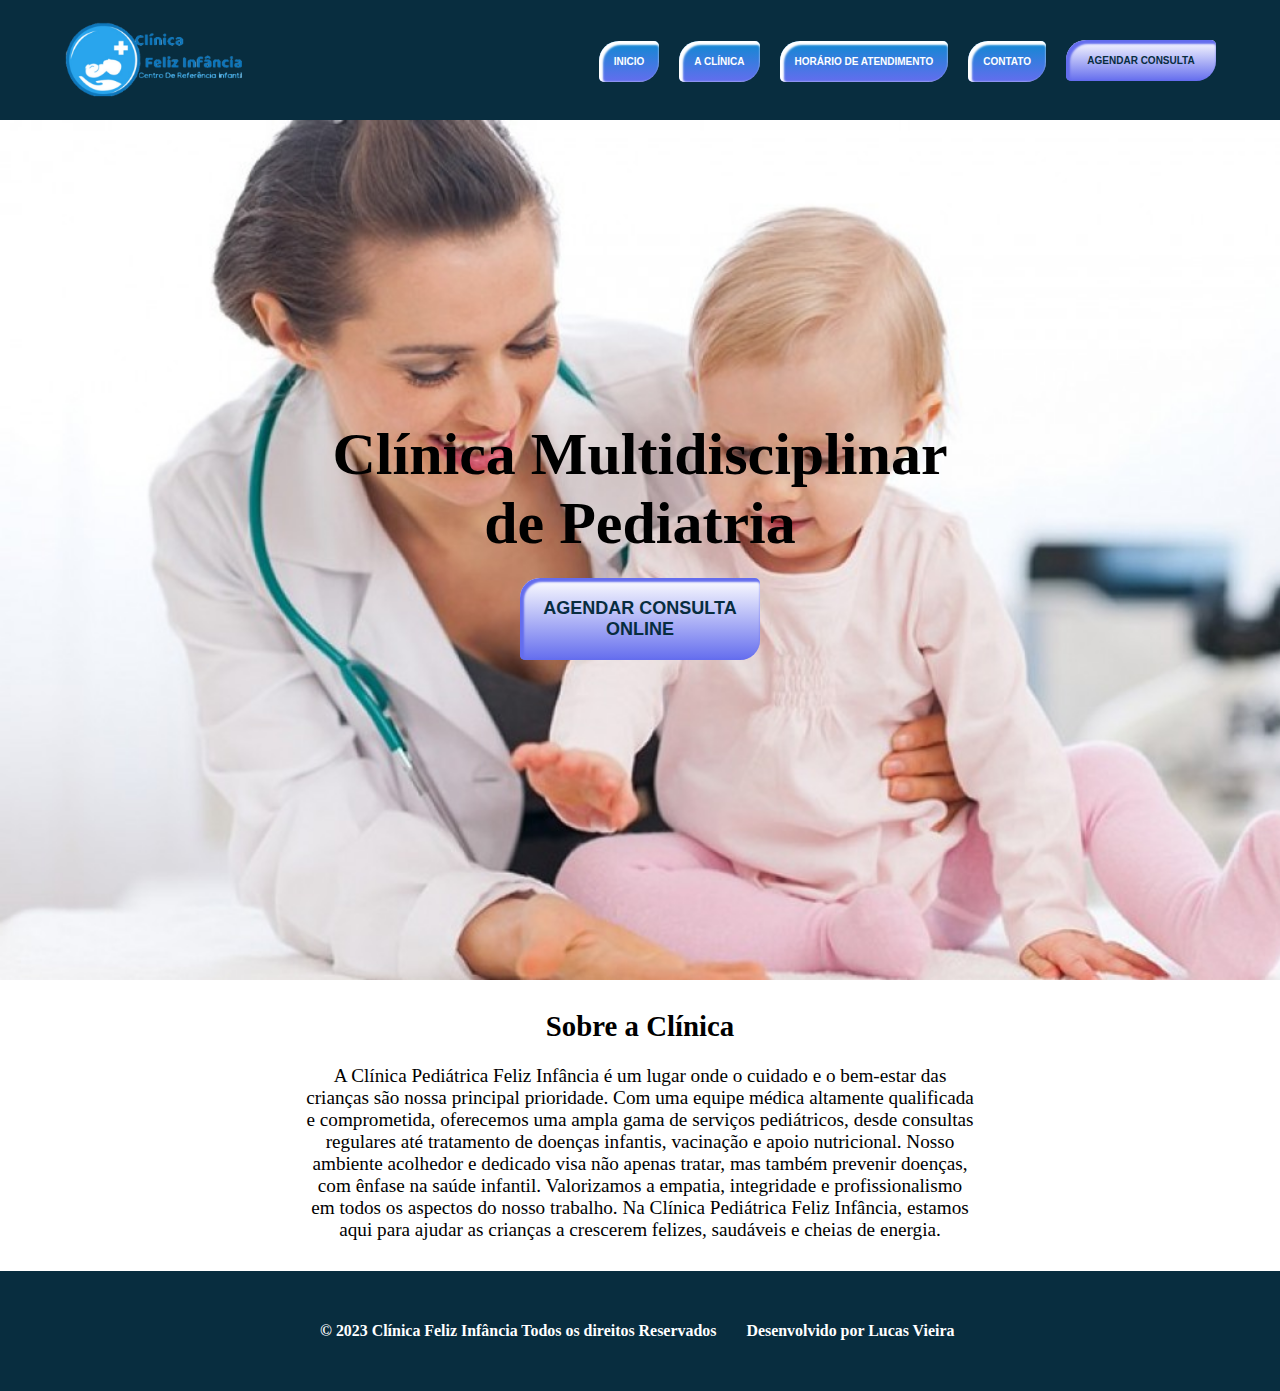
<file: index.html>
<!DOCTYPE html>
<html lang="pt_BR">
    <head>
        <meta charset="UTF-8">
        <meta name="viewport" content="width=device-width, initial-scale=1.0">
        <title>Página Inicial</title>
        <link rel="icon" href="imagens/icon head.png">
        <link rel="stylesheet" href="assets/index.css">
        
    </head>
    <body>
        <header>
            <div>
                <img class="logo" src="imagens/logo principal.png" alt=" logo principal"/>
            </div>
            <nav class="nav">
                <button class="btn-Menu"></button>
                <script src="js/menuMobile.js"></script>
                <ul class="menu">
                    <li> <a class="link-btn-menu" href="index.html" rel="Pagina-Inicial" > INICIO </a> </li>
                    <li> <a class="link-btn-menu" href="about.html" rel="Informacao-clinica"> A CLÍNICA </a> </li>
                    <li> <a class="link-btn-menu" href="horario.html" rel="quadro-de-horario"> HORÁRIO DE ATENDIMENTO </a> </li>
                    <li> <a class="link-btn-menu" href="contato.html" rel="contato-clinica"> CONTATO </a> </li>
                    <li ><span><a class="btn-Agendar-Consulta" href="agendar.html" rel="agendamento-online"> AGENDAR CONSULTA</a></span></li>
                </ul>
            </nav>
        </header>
        <main >
            <section class="Clinica-Multidisciplinar">
                <h1 class="titulo-clinica"> Clínica Multidisciplinar de Pediatria </h1>
                <a class="btn-Agendar-Consulta-Online" href="agendar.html" rel="agendamento-online"> AGENDAR CONSULTA ONLINE</a>
            </section>
            <section class="sobre">
                <h2> Sobre a Clínica </h2><br>
                <p> 
                A Clínica Pediátrica Feliz Infância é um lugar onde o cuidado e o bem-estar das crianças são 
                nossa principal prioridade. Com uma equipe médica altamente qualificada e comprometida, oferecemos 
                uma ampla gama de serviços pediátricos, desde consultas regulares até tratamento de doenças infantis,
                vacinação e apoio nutricional. Nosso ambiente acolhedor e dedicado visa não apenas tratar, mas também 
                prevenir doenças, com ênfase na saúde infantil. Valorizamos a empatia, integridade e profissionalismo
                em todos os aspectos do nosso trabalho. Na Clínica Pediátrica Feliz Infância, estamos aqui para ajudar 
                as crianças a crescerem felizes, saudáveis e cheias de energia.
                </p>
            </section>
        
        </main>
        <footer>
            <section class="rodape">
                <h5>© 2023 Clínica Feliz Infância Todos os direitos Reservados </h5>
                <h5><a class="link-github-Desenvolvedor" href="https://github.com/Lucas-Vieiraa" target="_blank" rel="github do desenvolvedor"> Desenvolvido por Lucas Vieira</a></h5>
            </section>        
        </footer>
    </body>
    
</html>
</file>
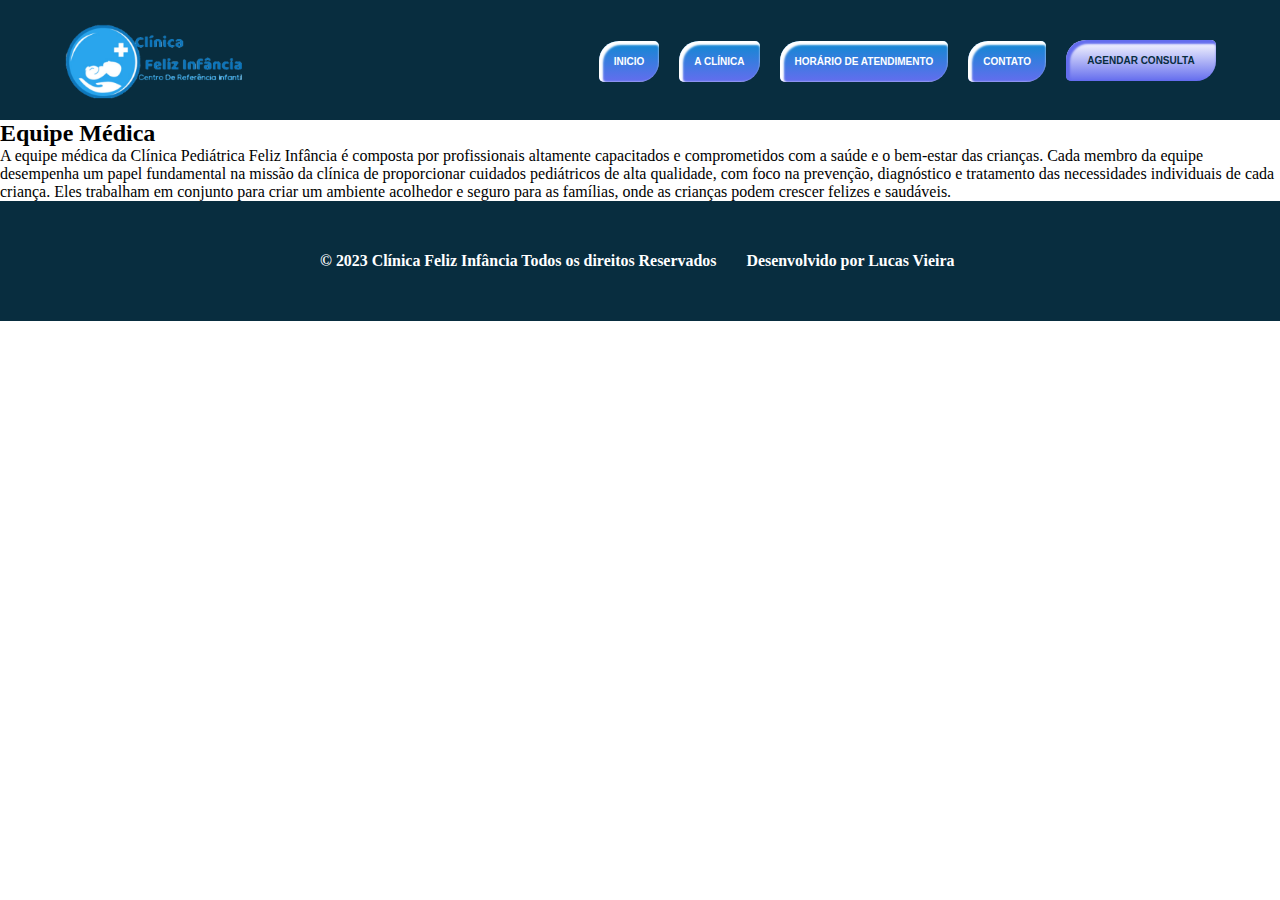
<file: about.html>
<!DOCTYPE html>
<html lang="pt_BR">
    <head>
        <meta charset="UTF-8">
        <meta name="viewport" content="width=device-width, initial-scale=1.0">
        <title>Sobre a Clínica</title>
        <link rel="icon" href="imagens/icon head.png">
        <link rel="stylesheet" href = "assets/about.css">
    </head>
    <body>
        <header>
            <img class="logo" src="imagens/logo principal.png" alt=" logo principal"/>
            <nav class="nav">
                <button class="btn-Menu" ></button>
                <script src="js/menuMobile.js"></script>
                <ul class="menu">
                    <li> <a class="link-btn-menu" href="index.html" rel="Pagina-Inicial" > INICIO </a> </li>
                    <li> <a class="link-btn-menu" href="about.html" rel="Informacao-clinica"> A CLÍNICA </a> </li>
                    <li> <a class="link-btn-menu" href="horario.html" rel="quadro-de-horario"> HORÁRIO DE ATENDIMENTO </a> </li>
                    <li> <a class="link-btn-menu" href="contato.html" rel="contato-clinica"> CONTATO </a> </li>
                    <li><span><a class="btn-Agendar-Consulta" href="agendar.html" rel="agendamento-online"> AGENDAR CONSULTA</a></span></li>
                </ul>
            </nav>
        </header>
        <main>
            <section>
                <h2> Equipe Médica </h2>
                <p>
                    A equipe médica da Clínica Pediátrica Feliz Infância é composta por profissionais altamente capacitados
                    e comprometidos com a saúde e o bem-estar das crianças. Cada membro da equipe desempenha um papel fundamental
                    na missão da clínica de proporcionar cuidados pediátricos de alta qualidade, com foco na prevenção, diagnóstico
                    e tratamento das necessidades individuais de cada criança. Eles trabalham em conjunto para criar um ambiente 
                    acolhedor e seguro para as famílias, onde as crianças podem crescer felizes e saudáveis.
                </p>
            </section>
        </main>
        <footer>
            <section class="rodape">
                <h5>© 2023 Clínica Feliz Infância Todos os direitos Reservados </h5>
                <h5><a class="link-github-Desenvolvedor" href="https://github.com/Lucas-Vieiraa" target="_blank" rel="github do desenvolvedor"> Desenvolvido por Lucas Vieira</a></h5>
            </section>     
        </footer>
    </body>
</html>
</file>
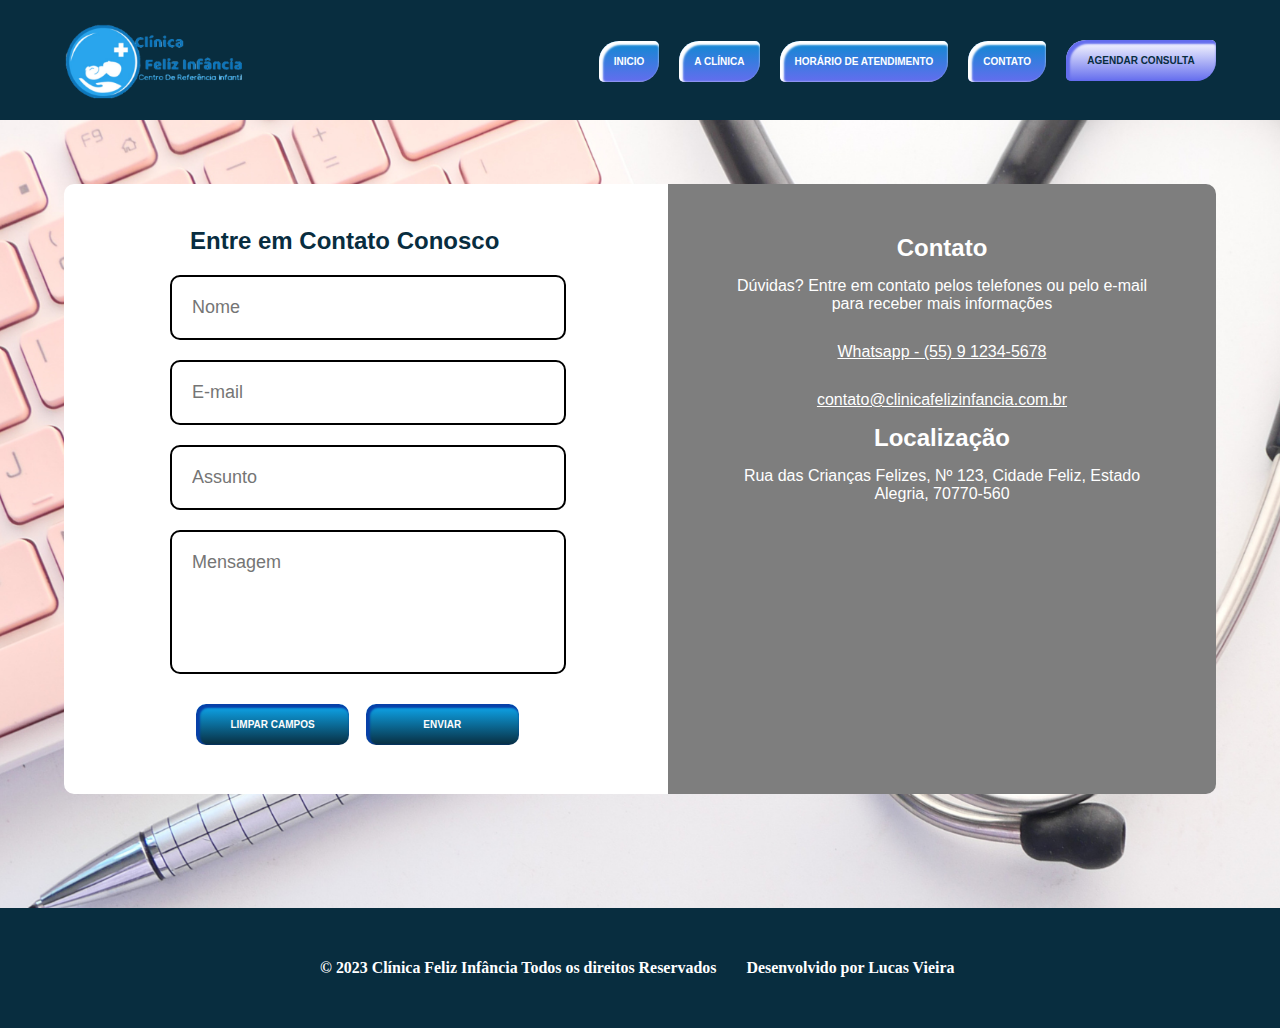
<file: contato.html>
<!DOCTYPE html>
<html lang="pt_BR">
    <head>
        <meta charset="UTF-8">
        <meta name="viewport" content="width=device-width, initial-scale=1.0">
        <title>Contato</title>
        <link rel="icon" href="imagens/icon head.png">
        <link rel="stylesheet" href="assets/contato.css">
    </head>
    <body>
        <header>
            <img class="logo" src="imagens/logo principal.png" alt=" logo principal"/>
                <nav class="nav">
                    <button class="btn-Menu" ></button>
                    <script src="js/menuMobile.js"></script>
                    <ul class="menu">
                        <li> <a class="link-btn-menu" href="index.html" rel="Pagina-Inicial" > INICIO </a> </li>
                        <li> <a class="link-btn-menu" href="about.html" rel="Informacao-clinica"> A CLÍNICA </a> </li>
                        <li> <a class="link-btn-menu" href="horario.html" rel="quadro-de-horario"> HORÁRIO DE ATENDIMENTO </a> </li>
                        <li> <a class="link-btn-menu" href="contato.html" rel="contato-clinica"> CONTATO </a> </li>
                        <li><span><a class="btn-Agendar-Consulta" href="agendar.html" rel="agendamento-online"> AGENDAR CONSULTA</a></span></li>
                    </ul>
                </nav>
        </header>
        <main>
            <section class="informacoes">

                <section class="entre-em-contato">
                    <form action="#" onsubmit="">
                        <H2 class="titulo-entre-contato">  Entre em Contato Conosco </H2>
                        <input class="campos-form" type="text" name="nome" placeholder="Nome"><br>
                        <input class="campos-form" type="email" name="email" placeholder="E-mail"><br>
                        <input class="campos-form" type="text" name="assunto" placeholder="Assunto"><br>
                        <textarea class="textarea-mensagem" name="mensagem" placeholder="Mensagem" cols="30" rows="10"></textarea> <br>
                        <button class="btn-enviar-form" type="reset"> LIMPAR CAMPOS </button>
                        <button class="btn-enviar-form" type="submit"> ENVIAR </button>
                    </form>
                </section>
         
                <section class="contato">
                    <h2> Contato </h2>
                    <p class="info-contatos" > Dúvidas? Entre em contato pelos telefones ou pelo e-mail para receber mais informações </p>
                    <p>
                        <a class="info-contatos" href="tel:(55) 9 1234-5678">Whatsapp - (55) 9 1234-5678</a> 
                    </p>
                    <p>
                        <a class="info-contatos" href="mailto:contato@clinicafelizinfancia.com.br">contato@clinicafelizinfancia.com.br</a>
                    </p>
                    <h2> Localização </h2>
                        <p class="info-contatos">
                        Rua das Crianças Felizes, Nº 123,  
                        Cidade Feliz, 
                        Estado Alegria, 
                        70770-560 
                        </p>
                    <iframe 
                       class="api-google" src="https://www.google.com/maps/embed?pb=!1m18!1m12!1m3!1d110672.27653323456!2d-96.
                        16786676264172!3d64.31540437586061!2m3!1f0!2f0!3f0!3m2!1i1024!2i768!4f13.1!3m3!1m2!1s0x521a9b9b
                        8f30495f%3A0xffbb66cd466968e3!2sBaker%20Lake%2C%20NU%2C%20Canad%C3%A1!5e0!3m2!1spt-BR!2sbr!4v169
                        4268250129!5m2!1spt-BR!2sbr" loading="lazy" referrerpolicy="no-referrer-when-downgrade"> 
                    </iframe>
                </section>
            </section>
        </main>
        <footer>
            <section class="rodape">
                <h5>© 2023 Clínica Feliz Infância Todos os direitos Reservados </h5>
                <h5><a class="link-github-Desenvolvedor" href="https://github.com/Lucas-Vieiraa" target="_blank" rel="github do desenvolvedor"> Desenvolvido por Lucas Vieira</a></h5>
            </section>    
        </footer>
       
    </body>
    <script src="js/menuMobile.js"></script>
</html>
</file>
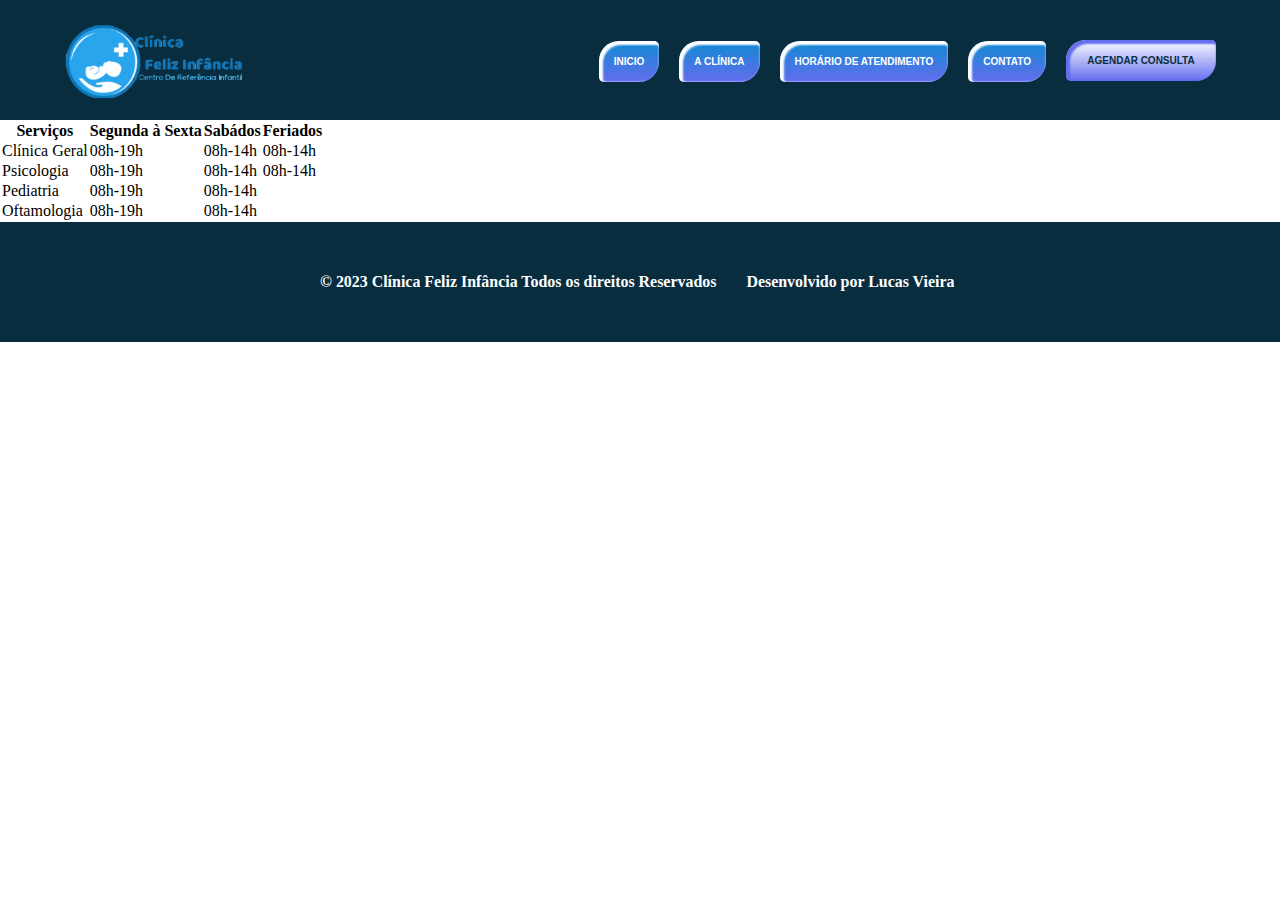
<file: horario.html>
<!DOCTYPE html>
<html lang="pt_BR">
    <head>
        <meta charset="UTF-8">
        <meta name="viewport" content="width=device-width, initial-scale=1.0">
        <title> Horário De Atendimento </title>
        <link rel="icon" href="imagens/icon head.png">
        <link rel="stylesheet" href="assets/horario.css">
    </head>
    <body>
        <header>
            <img class="logo" src="imagens/logo principal.png" alt=" logo principal"/>
                <nav class="nav">
                    <button class="btn-Menu"></button>
                    <script src="js/menuMobile.js"></script>
                    <ul class="menu">
                        <li> <a class="link-btn-menu" href="index.html" rel="Pagina-Inicial" > INICIO </a> </li>
                        <li> <a class="link-btn-menu" href="about.html" rel="Informacao-clinica"> A CLÍNICA </a> </li>
                        <li> <a class="link-btn-menu" href="horario.html" rel="quadro-de-horario"> HORÁRIO DE ATENDIMENTO </a> </li>
                        <li> <a class="link-btn-menu" href="contato.html" rel="contato-clinica"> CONTATO </a> </li>
                        <li><span><a class="btn-Agendar-Consulta" href="agendar.html" rel="agendamento-online"> AGENDAR CONSULTA</a></span></li>
                </nav>
        </header>
        <main>
            <article>
                <table class="tabela-horarios">
                    <tr>
                        <th> Serviços </th>
                        <th> Segunda à Sexta  </th>
                        <th> Sabádos </th>
                        <th> Feriados </th>
                    </tr>
                    <tr>
                        <td> Clínica Geral </td>
                        <td> 08h-19h </td>
                        <td> 08h-14h </td>
                        <td> 08h-14h </td>
                    </tr>
                    <tr>
                        <td> Psicologia </td>
                        <td> 08h-19h </td>
                        <td> 08h-14h </td>
                        <td> 08h-14h </td>
                    </tr>
                    <tr>
                        <td> Pediatria </td>
                        <td> 08h-19h </td>
                        <td> 08h-14h </td>
                    </tr>
                    <tr>
                        <td> Oftamologia </td>
                        <td> 08h-19h </td>
                        <td> 08h-14h </td>
                    </tr>
                </table>
            </article>
        </main>
        <footer>
            <section class="rodape">
                <h5>© 2023 Clínica Feliz Infância Todos os direitos Reservados </h5>
                <h5><a class="link-github-Desenvolvedor" href="https://github.com/Lucas-Vieiraa" target="_blank" rel="github do desenvolvedor"> Desenvolvido por Lucas Vieira</a></h5>
            </section>     
        </footer>
    </body>
</html>
</file>
<file: assets/index.css>
@import url(headerAndFooter.css);

.Clinica-Multidisciplinar{
    display: flex;
    flex-direction: column;
    align-items: center;  
    background-image: url(imagens\ css/Clinica-Multidisciplinar.jpg);
    background-repeat: no-repeat;
    background-size: cover; 
    padding: 300px; /*300px*/
    text-align: center;
    align-items: center;
    font-size: 3.125rem; /*50px*/
}
.sobre{
    display: flex;
    flex-direction: column;
    text-align: center;
    padding: 0% 20%;
    margin: 1.875rem 3.125rem; 
    font-size: larger;
}

    /* Mobile */
@media screen and (max-width:480px){

    .Clinica-Multidisciplinar{
        background-size: cover;
        padding: 4.375rem;
    }
        .titulo-clinica{
            font-size:larger;
        }
        .btn-Agendar-Consulta-Online{
            display: flex;
            width: 12.5rem;
        }
       
    .sobre{
        font-size: larger;
    }
}

    /*Extra Small Devices */
@media screen and (min-width:481px) and (max-width:767px){

    .Clinica-Multidisciplinar{
        background-size: cover;
        padding: 4.375rem;
    }
        .titulo-clinica{
            font-size:larger;
        }
        .btn-Agendar-Consulta-Online{
            display: flex;
            width: 12.5rem;
        }
       
    .sobre{
        font-size: larger;
    }
}

    /*Small Tablets */
@media screen and (min-width:768px) and (max-width:991px){

    .Clinica-Multidisciplinar{
        background-size: cover;
        padding: 150px;
    }
        .titulo-clinica{
            font-size:larger;
        }
        .btn-Agendar-Consulta-Online{
            display: flex;
            width: 12.5rem;
        }
           
    .sobre{
        font-size: larger;
    }
}

    /*Large Tablets / Laptops */
@media screen and (min-width:992px) and (max-width:1199px){

    .Clinica-Multidisciplinar{
        background-size: cover;
        padding: 12.5rem;
    }
        .titulo-clinica{
            font-size:larger;
        }
        .btn-Agendar-Consulta-Online{
            display: flex;
            width: 12.5rem;
        }
           
    .sobre{
        font-size: larger;
    }
}

    /*Large Tablets / Laptops */
    @media screen and (min-width:1200px) and (max-width:1919px){

        .Clinica-Multidisciplinar{
            background-size: cover;
        }
            .titulo-clinica{
                font-size:larger;
            }
            .btn-Agendar-Consulta-Online{
                display: flex;
                width: 12.5rem;
            }
               
        .sobre{
            font-size: larger;
        }
    }
</file>
<file: assets/about.css>
@import url(headerAndFooter.css);
</file>
<file: assets/contato.css>
@import url(headerAndFooter.css);

.informacoes{
    background-image: url(imagens\ css/fundo-contato.png);
    background-repeat: no-repeat;
    background-size: cover; /*125rem*/
    display: flex;
    padding: 3.75rem; /*2.5rem 2.5rem*/
    font-family: -apple-system, BlinkMacSystemFont, "Segoe UI", Roboto, "Helvetica Neue", Arial, sans-serif, "Apple Color Emoji", "Segoe UI Emoji", "Segoe UI Symbol";     
}

    .titulo-entre-contato{
        padding: 0rem 0rem 1.25rem 0rem; /*1.25rem*/
        font-size: xx-large; /*30px*/
        -webkit-text-fill-color: #082d3f;
    }
    .entre-em-contato{
        background-color: #ffffff;
        width: 400px; /*25rem*/
        height: 400px; /*25rem*/
        display: flex;
        align-items: center;
        padding: 6.25rem 18.75rem; /*100px  300px*/
        border-radius: 10px 0px 0px 10px; /*10px 0px 0px 10px*/
    }
        .campos-form{
            padding: 20px; /*1.25rem*/
            width: 50rem; /*50rem*/
            border: solid;
            border-radius: 10px; /*.625rem*/
            border-width: 2px; /*.125rem*/
            margin: 10px  -215px; /*.625rem 13.4375rem*/
            font-size: medium;  
        }
        .textarea-mensagem{
            resize: none;
            padding: 20px; /*1.25rem*/
            width: 800px; /*50rem*/
            height: 100px; /*6.25rem*/
            margin: 10px  -215px; /*.625rem 13.4375rem*/
            border: solid;
            border-radius: 10px; /*.625rem*/
            border-width: 2px;  /*.125rem*/
            font-size: medium;
            font-family: inherit; 
        }
        .btn-enviar-form{
            background-image: linear-gradient(#0eabf3, #082d3f);
            width: 127px; /*7.9375rem*/
            padding: 15px; /*.9375rem*/
            margin: 20px; /*1.25rem*/
            border: none;
            border-radius: 10px ; /*.625rem*/
            box-shadow: 0px  0px  0px 0px #000000, inset 2px 2px 2px 2px #0740a8;  /*.125rem .125rem .125rem .125rem*/
            transition: box-shadow 0.3s ease, transform 0.3s ease;
            cursor: pointer;
            text-decoration: none;
            font-family: Arial, Helvetica, sans-serif;
            font-weight: bold;
            text-align: center;
            -webkit-text-fill-color: #fcfcfc;
        }
        .btn-enviar-form:hover{
            background-image: linear-gradient(#ffffff, #646dee);
            -webkit-text-fill-color: #082d3f;
            box-shadow: 2px 2px 2px 2px #082d3f;     /*.125rem .125rem .125rem .125rem*/   
        }
        .btn-enviar-form:active{
            box-shadow: 0px 0px 0px 0px #000000, inset 2px 2px 2px 2px #082d3f; /*.125rem .125rem .125rem .125rem*/
            transform: translate(3px 3px);   /*.1875rem .1875rem*/
        }   
            
    .contato{
        display: flex;
        flex-direction: column;
        background-color: #7e7e7e;
        text-align: center;
        -webkit-text-fill-color: #ffffff;
        font-size: larger; /*1.0625rem*/
        padding: 1.25rem 20px; /*1.25rem*/
        height: 560px; /*35rem*/
        border-radius: 0px 10px 10px 0px; /*0rem .625rem .625rem 0rem*/
    }    
        .info-contatos{
            display: flex;
            justify-content: center;
            padding: 15px ; /*.9375rem*/
        }
        .api-google{
            width: 100%; /*400px*/
            height: 18.75rem; /*250px*/
            border-radius: .625rem; /*10px*/
            border: none;
        }

/* Mobile */
@media screen and (max-width: 30rem){

    .informacoes{
        flex-direction: column;
        align-items: center;  
    } 
        .entre-em-contato{
            width: 90%;
            border-radius: .625rem; /*.625rem 0rem 0rem .625rem*/
            padding: 7.5rem 3.125rem; /*1.25rem*/ 
            margin: 0rem 0rem 3.125rem 0rem ; 
            justify-content: center;
        }
            .titulo-entre-contato{
                font-size: x-large;         
            }
            .campos-form{
                width: 100%; /*800px*/
                margin: 0px 0px 20px -20px;
                border-radius: 10px; /*.625rem*/
                font-size: large;  
            }
            .textarea-mensagem{
                width: 100%; /*800px*/
                margin: 0px 0px 20px -20px;
                border-radius: .625rem; /*.625rem*/
                font-size: large;
            }
            .btn-enviar-form{
                width: 35%;
                font-size: x-small;
                margin: 6px; 
            }

        .contato{
            font-size: medium; 
            width: 90%; /*31.25rem*/
            border-radius:.625rem; /*0px 10px 10px 0px*/
            padding: 3.125rem;
        }  
            .api-google{
                width: 100%; /*400px*/
                border-radius: .625rem; /*.625rem*/
            }
}

/*Extra Small Devices */
@media screen and (min-width:30.0625rem) and (max-width:47.9375rem){

    .informacoes{
        flex-direction: column;
        align-items: center;  
    }  

        .entre-em-contato{
            width: 90%;
            border-radius: .625rem; /*.625rem 0rem 0rem .625rem*/
            padding: 6.5625rem 3.125rem; /*1.25rem*/ 
            margin: 0rem 0rem 3.125rem 0rem ; 
            justify-content: center;
        }
            .titulo-entre-contato{
                font-size: x-large;         
            }
            .campos-form{
                width: 100%; /*800px*/
                margin: 0rem 0rem 1.25rem -1.25rem;
                border-radius: 10px; /*.625rem*/
                font-size: large;  
            }
            .textarea-mensagem{
                width: 100%; /*800px*/
                margin: 0px 0px 20px -20px;
                border-radius: .625rem; /*.625rem*/
                font-size: large;
            }
            .btn-enviar-form{
                width: 35%;
                font-size: x-small;
                margin: 6px; 
            }

        .contato{
            font-size: medium; 
            width: 90%; /*31.25rem*/
            border-radius:10px; /*0rem .625rem .625rem 0rem*/
            padding: 50px;
        }  
            .api-google{
                width: 100%; /*400px*/
                border-radius: .625rem; /*.625rem*/
            }
}

/*Small Tablets */
@media screen and (min-width:48rem) and (max-width:991px){

    .informacoes{
        flex-direction: column;
        align-items: center;  
    }  

        .entre-em-contato{
            width: 90%;
            border-radius: .625rem; /*.625rem 0rem 0rem .625rem*/
            padding: 6.5625rem 3.125rem; /*1.25rem*/ 
            margin: 0rem 0rem 3.125rem 0rem ; 
            justify-content: center;
        }
            .titulo-entre-contato{
                font-size: x-large;         
            }
            .campos-form{
                width: 100%; /*800px*/
                margin: 0rem 0rem 1.25rem -1.25rem;
                border-radius: 10px; /*.625rem*/
                font-size: large;  
            }
            .textarea-mensagem{
                width: 100%; /*800px*/
                margin: 0px 0px 20px -20px;
                border-radius: .625rem; /*.625rem*/
                font-size: large;
            }
            .btn-enviar-form{
                width: 35%;
                font-size: x-small;
                margin: 6px; 
            }

        .contato{
            font-size: medium; 
            width: 90%; /*31.25rem*/
            border-radius:10px; /*0rem .625rem .625rem 0rem*/
            padding: 50px;
        }  
            .api-google{
                width: 100%; /*400px*/
                border-radius: .625rem; /*.625rem*/
            }
}

/* Large Tablets / Laptops*/
@media screen and (min-width: 992px) and (max-width: 1199px) {
    
    .informacoes{
        width: 90%;
        background-size: cover ;
        padding: 5%;
        margin: 0;
     
    }  
    .entre-em-contato{
        width: 90%;
        border-radius: 10px 0px 0px 10px; /*.625rem 0rem 0rem .625rem*/
        padding: 105px 50px; /*20px*/ 
        margin: 0rem 0rem 3.125rem 0rem ; 
        justify-content: center;
    }
        .titulo-entre-contato{
            font-size: x-large;         
        }
        .campos-form{
            width: 100%; /*800px*/
            margin: 0rem 0rem 1.25rem -1.25rem;
            border-radius: 10px; /*.625rem*/
            font-size: large;  
        }
        .textarea-mensagem{
            width: 100%; /*800px*/
            margin: 0px 0px 20px -20px;
            border-radius: .625rem; /*.625rem*/
            font-size: large;
        }
        .btn-enviar-form{
            width: 35%;
            font-size: x-small;
            margin: 6px; 
        }
    .contato{
        font-size: medium; 
        width: 80%; /*31.25rem*/
        height: 510px;
        border-radius: 0px 10px 10px 0px; /*0rem .625rem .625rem 0rem*/
        padding: 50px;
    }  
        .api-google{
            width: 100%; /*400px*/
            border-radius: .625rem; /*.625rem*/
        }
}
/* DeskTop */
@media screen and (min-width: 1200px) and (max-width: 1919px) {
    
    .informacoes{
        width: 90%;
        background-size: cover ;
        padding: 5%;
        margin: 0;
    }  
        .entre-em-contato{
            width: 90%;
            border-radius: 10px 0px 0px 10px; /*.625rem 0rem 0rem .625rem*/
            padding: 105px 50px; /*20px*/ 
            margin: 0rem 0rem 3.125rem 0rem ; 
            justify-content: center;
        }
            .titulo-entre-contato{
                font-size: x-large;         
            }
            .campos-form{
                width: 100%; /*800px*/
                margin: 0rem 0rem 1.25rem -1.25rem;
                border-radius: 10px; /*.625rem*/
                font-size: large;  
            }
            .textarea-mensagem{
                width: 100%; /*800px*/
                margin: 0px 0px 20px -20px;
                border-radius: .625rem; /*.625rem*/
                font-size: large;
            }
            .btn-enviar-form{
                width: 35%;
                font-size: x-small;
                margin: 6px; 
            }
        .contato{
            font-size: medium; 
            width: 80%; /*31.25rem*/
            height: 510px;
            border-radius: 0px 10px 10px 0px; /*0rem .625rem .625rem 0rem*/
            padding: 50px;
        }  
            .api-google{
                width: 100%; /*400px*/
                border-radius: .625rem; /*.625rem*/
            }
}
</file>
<file: assets/horario.css>
@import url(headerAndFooter.css);
</file>
